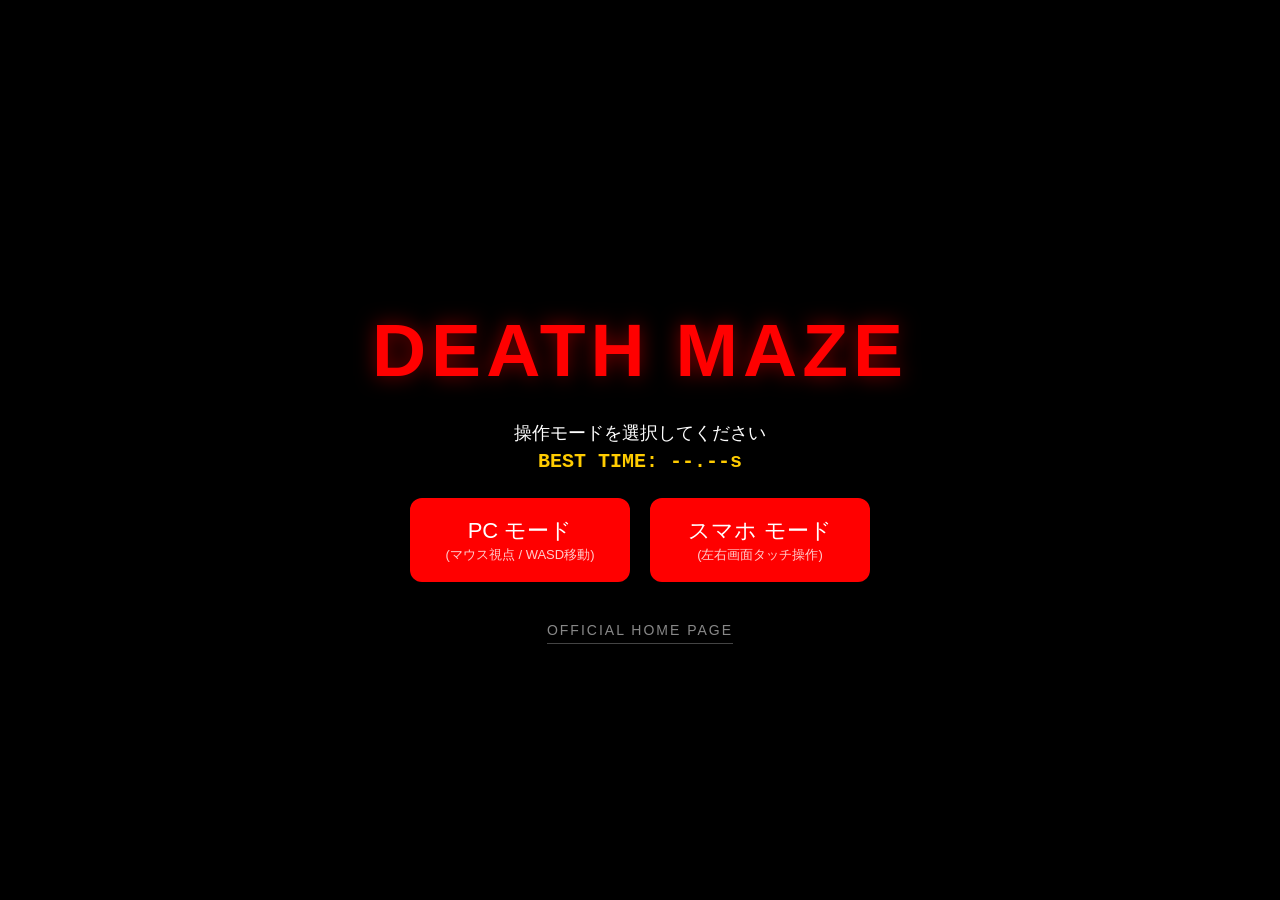
<file: index.html>
<!DOCTYPE html>
<html lang="ja">
<head>
  <meta charset="UTF-8">
  <meta name="viewport" content="width=device-width, initial-scale=1.0, user-scalable=no, maximum-scale=1.0">
  <title>DEATH MAZE - COMPLETE EDITION</title>
  <link rel="stylesheet" href="style.css">
</head>
<body>

  <div id="menu">
    <h1 id="menu-title">DEATH MAZE</h1>
    <p id="menu-text">操作モードを選択してください</p>
    
    <div id="best-time-display">BEST TIME: --.--s</div>
    
    <div class="btn-container">
      <button class="start-btn" onclick="startGame('pc')">PC モード<br><span>(マウス視点 / WASD移動)</span></button>
      <button class="start-btn" onclick="startGame('mobile')">スマホ モード<br><span>(左右画面タッチ操作)</span></button>
    </div>

    <a href="homepage.html" target="_blank" id="home-link">OFFICIAL HOME PAGE</a>
  </div>

  <div id="pause-menu">
    <h2>PAUSE</h2>
    <div class="pause-btn-container">
      <button class="menu-btn p-idx" onclick="resumeGame()">ゲームに戻る</button>
      <button class="menu-btn p-idx" onclick="retryGame()">リトライ</button>
      <button class="menu-btn p-idx" onclick="backToMainMenu()">メインメニュー</button>
    </div>
    <p class="help-text">【Key】↑ / ↓ (W / S) : 選択 | Enter : 決定</p>
  </div>

  <button id="ingame-menu-btn" onclick="openPauseMenu()">MENU</button>

  <div id="timer-display">TIME: 0.00s</div>
  <div id="info"></div>

  <div id="touch-container">
    <div id="left-zone" class="touch-zone">
      <div id="joystick-base">
        <div id="joystick-stick"></div>
      </div>
    </div>
    <div id="right-zone" class="touch-zone"></div>
  </div>

  <canvas id="game"></canvas>

  <script src="script.js"></script>
</body>
</html>
</file>
<file: style.css>
body {
  margin: 0;
  overflow: hidden;
  background: black;
  font-family: 'Segoe UI', Tahoma, Geneva, Verdana, sans-serif;
  user-select: none;
  -webkit-user-select: none;
  touch-action: none; 
}

canvas {
  display: block;
}

/* メニュー共通 */
#menu, #pause-menu {
  position: fixed;
  inset: 0;
  background: rgba(0, 0, 0, 0.95);
  display: flex;
  flex-direction: column;
  justify-content: center;
  align-items: center;
  color: white;
  text-align: center;
  z-index: 10;
}

#pause-menu {
  display: none;
  background: rgba(0, 0, 0, 0.85);
  z-index: 11;
}

#menu h1, #pause-menu h2 {
  color: red;
  font-size: clamp(40px, 8vw, 75px);
  letter-spacing: 5px;
  margin-bottom: 10px;
  text-shadow: 0 0 20px rgba(255, 0, 0, 0.5);
}

#menu p {
  font-size: 18px;
  margin-bottom: 5px;
}

/* ベストタイム表示 */
#best-time-display {
  font-size: 20px;
  color: #ffcc00;
  margin-bottom: 25px;
  font-family: 'Courier New', Courier, monospace;
  font-weight: bold;
}

/* ホームページリンク */
#home-link {
  margin-top: 40px;
  color: #888;
  text-decoration: none;
  font-size: 14px;
  letter-spacing: 2px;
  transition: all 0.3s;
  border-bottom: 1px solid #444;
  padding-bottom: 5px;
}

#home-link:hover {
  color: #fff;
  border-bottom-color: #ff0000;
  text-shadow: 0 0 8px rgba(255, 0, 0, 0.8);
}

.btn-container, .pause-btn-container {
  display: flex;
  gap: 20px;
  flex-wrap: wrap;
  justify-content: center;
}

.pause-btn-container { flex-direction: column; min-width: 250px; }

button.start-btn, button.menu-btn {
  padding: 15px 30px;
  border: none;
  border-radius: 12px;
  background: red;
  color: white;
  font-size: 22px;
  cursor: pointer;
  min-width: 220px;
  transition: all 0.2s;
  border: 3px solid transparent;
}

button.start-btn:hover, button.menu-btn:hover { background: #cc0000; }

button.menu-btn.selected {
  background: #ff0000;
  border-color: white;
  transform: scale(1.05);
}

button.start-btn span {
  font-size: 13px;
  color: #ffcccc;
  display: block;
}

#ingame-menu-btn {
  position: fixed;
  top: 15px;
  left: 15px;
  z-index: 8;
  padding: 8px 18px;
  background: rgba(255, 0, 0, 0.6);
  color: white;
  border: 1px solid red;
  border-radius: 6px;
  display: none;
}

/* タイマー表示 */
#timer-display {
  position: fixed;
  top: 15px;
  right: 15px;
  color: #00ff00;
  font-family: 'Courier New', Courier, monospace;
  font-size: 24px;
  font-weight: bold;
  text-shadow: 2px 2px 4px black;
  z-index: 5;
  display: none;
}

#info {
  position: fixed;
  top: 20px;
  left: 50%;
  transform: translateX(-50%);
  background: rgba(0, 0, 0, 0.6);
  color: white;
  padding: 12px 22px;
  border-radius: 10px;
  font-size: 22px;
  z-index: 5;
  text-align: center;
}

/* スマホ用操作 */
#touch-container { display: none; position: fixed; inset: 0; z-index: 2; }
.touch-zone { position: absolute; top: 0; bottom: 0; width: 50%; pointer-events: auto; }
#left-zone { left: 0; }
#right-zone { right: 0; }
#joystick-base {
  position: absolute; width: 100px; height: 100px; background: rgba(255, 255, 255, 0.2);
  border-radius: 50%; display: none; transform: translate(-50%, -50%);
}
#joystick-stick { position: absolute; top: 25px; left: 25px; width: 50px; height: 50px; background: rgba(255, 255, 255, 0.5); border-radius: 50%; }
</file>
